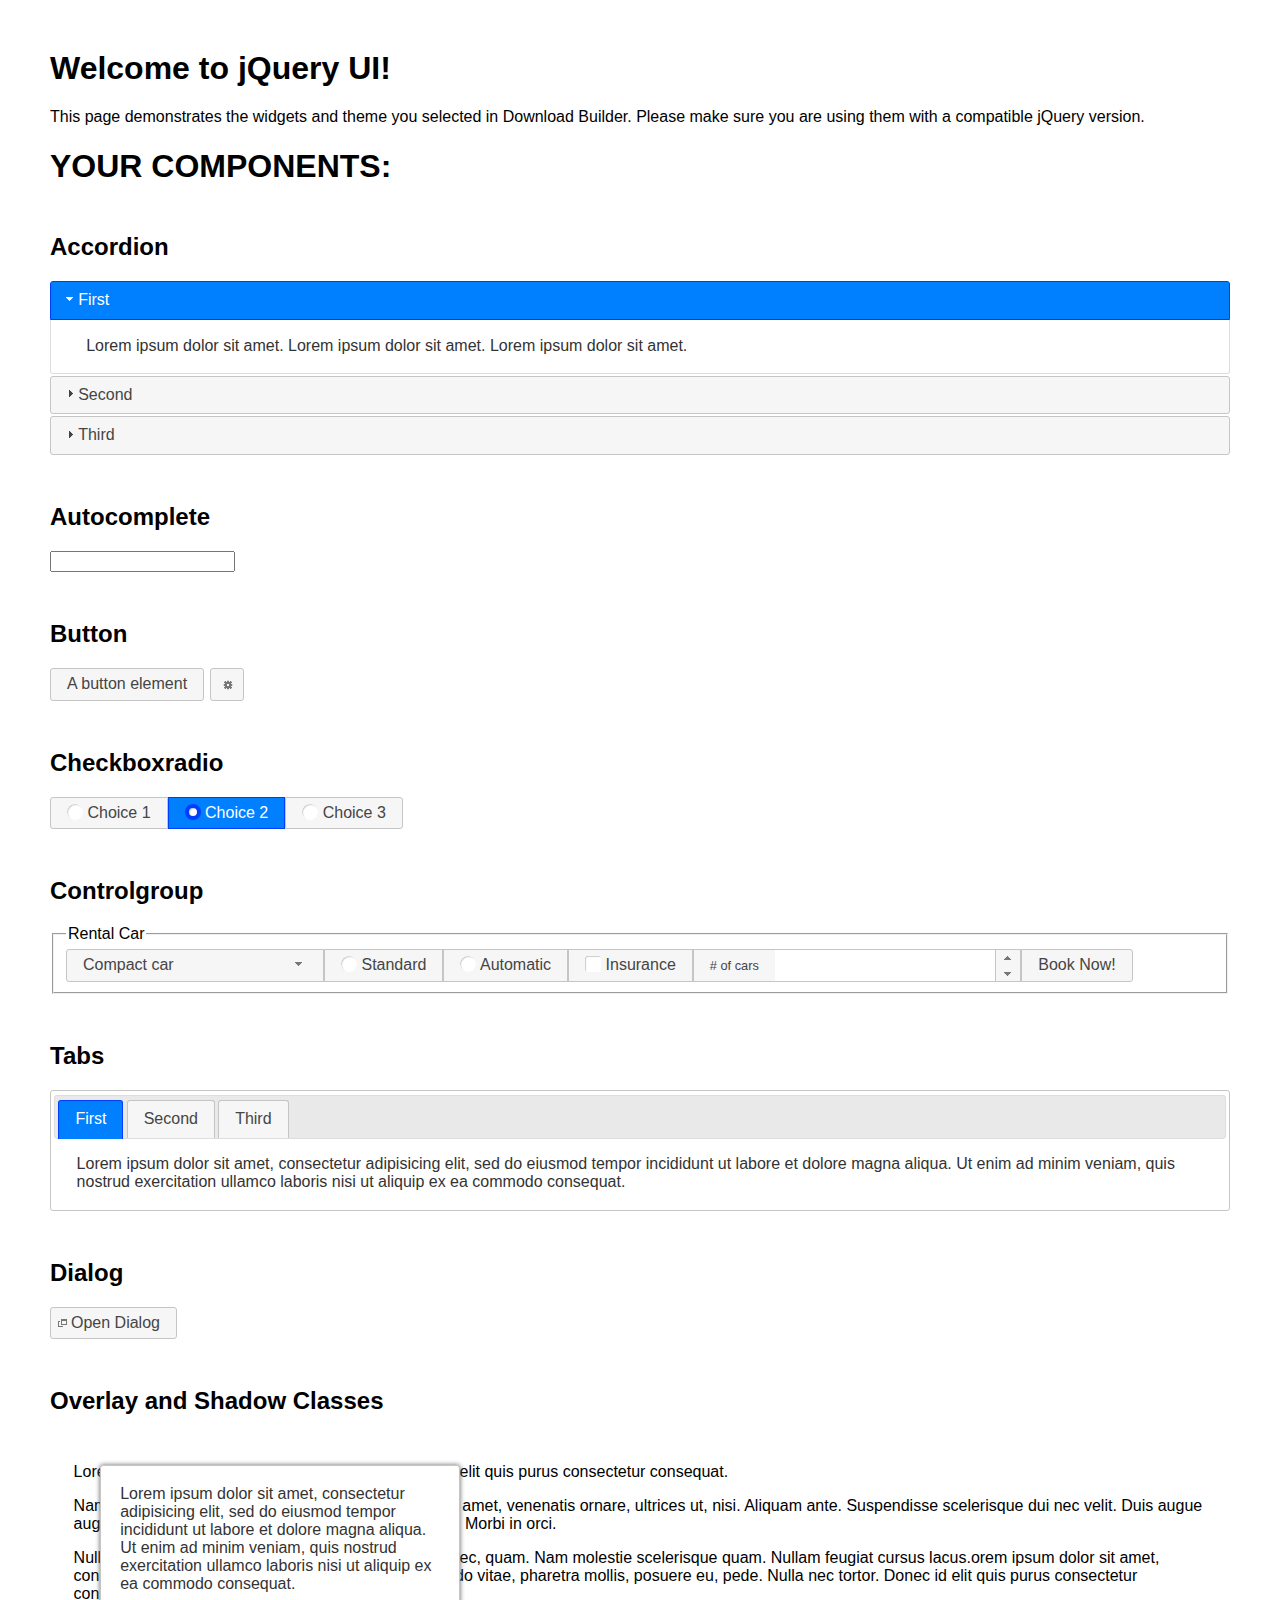
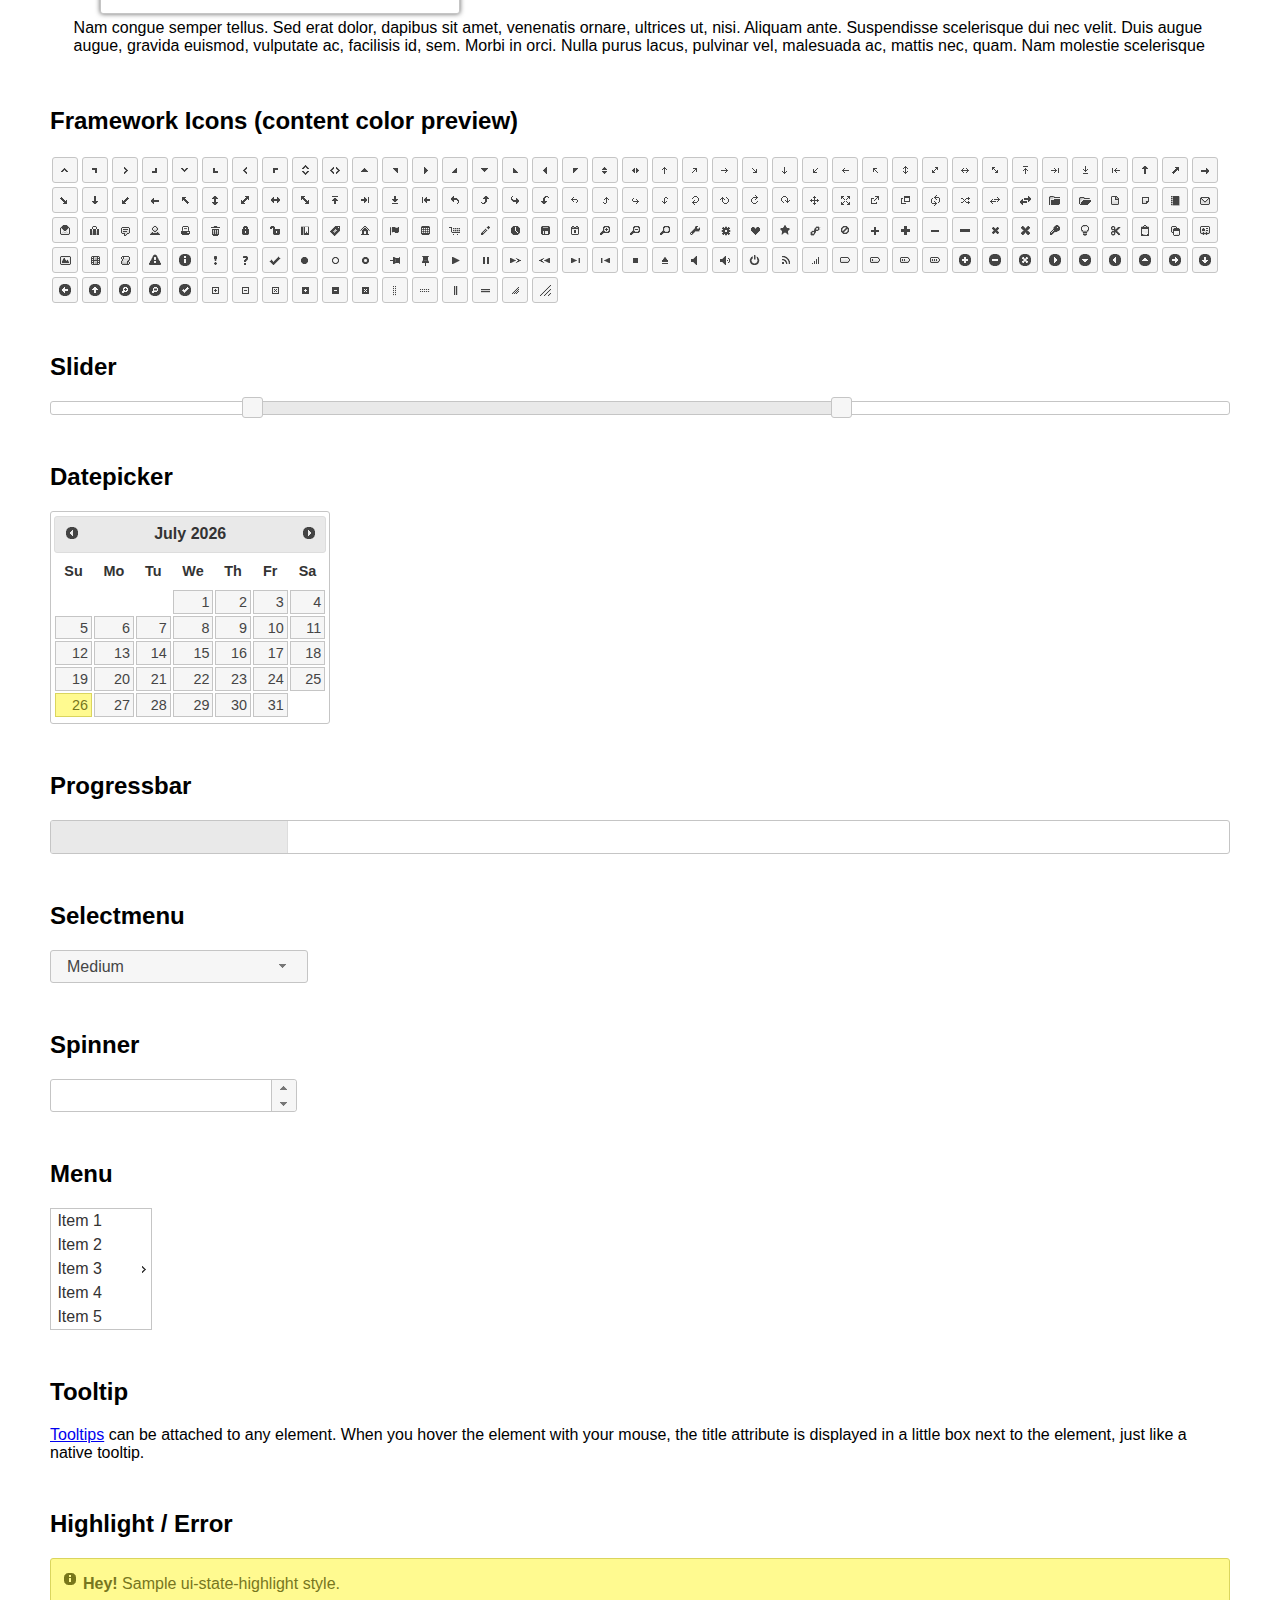
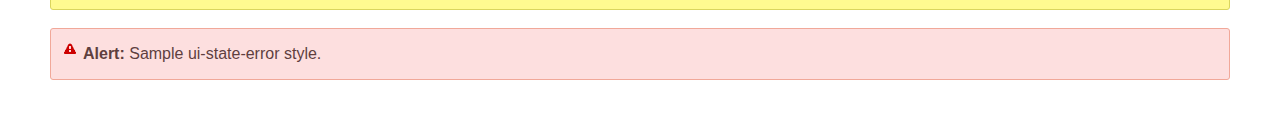
<file: js/jquery-ui/index.html>
<!doctype html>
<html lang="us">
<head>
	<meta charset="utf-8">
	<title>jQuery UI Example Page</title>
	<link href="jquery-ui.css" rel="stylesheet">
	<style>
	body{
		font-family: "Trebuchet MS", sans-serif;
		margin: 50px;
	}
	.demoHeaders {
		margin-top: 2em;
	}
	#dialog-link {
		padding: .4em 1em .4em 20px;
		text-decoration: none;
		position: relative;
	}
	#dialog-link span.ui-icon {
		margin: 0 5px 0 0;
		position: absolute;
		left: .2em;
		top: 50%;
		margin-top: -8px;
	}
	#icons {
		margin: 0;
		padding: 0;
	}
	#icons li {
		margin: 2px;
		position: relative;
		padding: 4px 0;
		cursor: pointer;
		float: left;
		list-style: none;
	}
	#icons span.ui-icon {
		float: left;
		margin: 0 4px;
	}
	.fakewindowcontain .ui-widget-overlay {
		position: absolute;
	}
	select {
		width: 200px;
	}
	</style>
</head>
<body>

<h1>Welcome to jQuery UI!</h1>

<div class="ui-widget">
	<p>This page demonstrates the widgets and theme you selected in Download Builder. Please make sure you are using them with a compatible jQuery version.</p>
</div>

<h1>YOUR COMPONENTS:</h1>


<!-- Accordion -->
<h2 class="demoHeaders">Accordion</h2>
<div id="accordion">
	<h3>First</h3>
	<div>Lorem ipsum dolor sit amet. Lorem ipsum dolor sit amet. Lorem ipsum dolor sit amet.</div>
	<h3>Second</h3>
	<div>Phasellus mattis tincidunt nibh.</div>
	<h3>Third</h3>
	<div>Nam dui erat, auctor a, dignissim quis.</div>
</div>



<!-- Autocomplete -->
<h2 class="demoHeaders">Autocomplete</h2>
<div>
	<input id="autocomplete" title="type &quot;a&quot;">
</div>



<!-- Button -->
<h2 class="demoHeaders">Button</h2>
<button id="button">A button element</button>
<button id="button-icon">An icon-only button</button>



<!-- Checkboxradio -->
<h2 class="demoHeaders">Checkboxradio</h2>
<form style="margin-top: 1em;">
	<div id="radioset">
		<input type="radio" id="radio1" name="radio"><label for="radio1">Choice 1</label>
		<input type="radio" id="radio2" name="radio" checked="checked"><label for="radio2">Choice 2</label>
		<input type="radio" id="radio3" name="radio"><label for="radio3">Choice 3</label>
	</div>
</form>



<!-- Controlgroup -->
<h2 class="demoHeaders">Controlgroup</h2>
<fieldset>
	<legend>Rental Car</legend>
	<div id="controlgroup">
		<select id="car-type">
			<option>Compact car</option>
			<option>Midsize car</option>
			<option>Full size car</option>
			<option>SUV</option>
			<option>Luxury</option>
			<option>Truck</option>
			<option>Van</option>
		</select>
		<label for="transmission-standard">Standard</label>
		<input type="radio" name="transmission" id="transmission-standard">
		<label for="transmission-automatic">Automatic</label>
		<input type="radio" name="transmission" id="transmission-automatic">
		<label for="insurance">Insurance</label>
		<input type="checkbox" name="insurance" id="insurance">
		<label for="horizontal-spinner" class="ui-controlgroup-label"># of cars</label>
		<input id="horizontal-spinner" class="ui-spinner-input">
		<button>Book Now!</button>
	</div>
</fieldset>



<!-- Tabs -->
<h2 class="demoHeaders">Tabs</h2>
<div id="tabs">
	<ul>
		<li><a href="#tabs-1">First</a></li>
		<li><a href="#tabs-2">Second</a></li>
		<li><a href="#tabs-3">Third</a></li>
	</ul>
	<div id="tabs-1">Lorem ipsum dolor sit amet, consectetur adipisicing elit, sed do eiusmod tempor incididunt ut labore et dolore magna aliqua. Ut enim ad minim veniam, quis nostrud exercitation ullamco laboris nisi ut aliquip ex ea commodo consequat.</div>
	<div id="tabs-2">Phasellus mattis tincidunt nibh. Cras orci urna, blandit id, pretium vel, aliquet ornare, felis. Maecenas scelerisque sem non nisl. Fusce sed lorem in enim dictum bibendum.</div>
	<div id="tabs-3">Nam dui erat, auctor a, dignissim quis, sollicitudin eu, felis. Pellentesque nisi urna, interdum eget, sagittis et, consequat vestibulum, lacus. Mauris porttitor ullamcorper augue.</div>
</div>



<h2 class="demoHeaders">Dialog</h2>
<p>
	<button id="dialog-link" class="ui-button ui-corner-all ui-widget">
		<span class="ui-icon ui-icon-newwin"></span>Open Dialog
	</button>
</p>

<h2 class="demoHeaders">Overlay and Shadow Classes</h2>
<div style="position: relative; width: 96%; height: 200px; padding:1% 2%; overflow:hidden;" class="fakewindowcontain">
	<p>Lorem ipsum dolor sit amet,  Nulla nec tortor. Donec id elit quis purus consectetur consequat. </p><p>Nam congue semper tellus. Sed erat dolor, dapibus sit amet, venenatis ornare, ultrices ut, nisi. Aliquam ante. Suspendisse scelerisque dui nec velit. Duis augue augue, gravida euismod, vulputate ac, facilisis id, sem. Morbi in orci. </p><p>Nulla purus lacus, pulvinar vel, malesuada ac, mattis nec, quam. Nam molestie scelerisque quam. Nullam feugiat cursus lacus.orem ipsum dolor sit amet, consectetur adipiscing elit. Donec libero risus, commodo vitae, pharetra mollis, posuere eu, pede. Nulla nec tortor. Donec id elit quis purus consectetur consequat. </p><p>Nam congue semper tellus. Sed erat dolor, dapibus sit amet, venenatis ornare, ultrices ut, nisi. Aliquam ante. Suspendisse scelerisque dui nec velit. Duis augue augue, gravida euismod, vulputate ac, facilisis id, sem. Morbi in orci. Nulla purus lacus, pulvinar vel, malesuada ac, mattis nec, quam. Nam molestie scelerisque quam. </p><p>Nullam feugiat cursus lacus.orem ipsum dolor sit amet, consectetur adipiscing elit. Donec libero risus, commodo vitae, pharetra mollis, posuere eu, pede. Nulla nec tortor. Donec id elit quis purus consectetur consequat. Nam congue semper tellus. Sed erat dolor, dapibus sit amet, venenatis ornare, ultrices ut, nisi. Aliquam ante. </p><p>Suspendisse scelerisque dui nec velit. Duis augue augue, gravida euismod, vulputate ac, facilisis id, sem. Morbi in orci. Nulla purus lacus, pulvinar vel, malesuada ac, mattis nec, quam. Nam molestie scelerisque quam. Nullam feugiat cursus lacus.orem ipsum dolor sit amet, consectetur adipiscing elit. Donec libero risus, commodo vitae, pharetra mollis, posuere eu, pede. Nulla nec tortor. Donec id elit quis purus consectetur consequat. Nam congue semper tellus. Sed erat dolor, dapibus sit amet, venenatis ornare, ultrices ut, nisi. </p>

	<!-- ui-dialog -->
	<div class="ui-widget-overlay ui-front"></div>
	<div style="position: absolute; width: 320px; left: 50px; top: 30px; padding: 1.2em" class="ui-widget ui-front ui-widget-content ui-corner-all ui-widget-shadow">
		Lorem ipsum dolor sit amet, consectetur adipisicing elit, sed do eiusmod tempor incididunt ut labore et dolore magna aliqua. Ut enim ad minim veniam, quis nostrud exercitation ullamco laboris nisi ut aliquip ex ea commodo consequat.
	</div>

</div>

<!-- ui-dialog -->
<div id="dialog" title="Dialog Title">
	<p>Lorem ipsum dolor sit amet, consectetur adipisicing elit, sed do eiusmod tempor incididunt ut labore et dolore magna aliqua. Ut enim ad minim veniam, quis nostrud exercitation ullamco laboris nisi ut aliquip ex ea commodo consequat.</p>
</div>



<h2 class="demoHeaders">Framework Icons (content color preview)</h2>
<ul id="icons" class="ui-widget ui-helper-clearfix">
	<li class="ui-state-default ui-corner-all" title=".ui-icon-caret-1-n"><span class="ui-icon ui-icon-caret-1-n"></span></li>
	<li class="ui-state-default ui-corner-all" title=".ui-icon-caret-1-ne"><span class="ui-icon ui-icon-caret-1-ne"></span></li>
	<li class="ui-state-default ui-corner-all" title=".ui-icon-caret-1-e"><span class="ui-icon ui-icon-caret-1-e"></span></li>
	<li class="ui-state-default ui-corner-all" title=".ui-icon-caret-1-se"><span class="ui-icon ui-icon-caret-1-se"></span></li>
	<li class="ui-state-default ui-corner-all" title=".ui-icon-caret-1-s"><span class="ui-icon ui-icon-caret-1-s"></span></li>
	<li class="ui-state-default ui-corner-all" title=".ui-icon-caret-1-sw"><span class="ui-icon ui-icon-caret-1-sw"></span></li>
	<li class="ui-state-default ui-corner-all" title=".ui-icon-caret-1-w"><span class="ui-icon ui-icon-caret-1-w"></span></li>
	<li class="ui-state-default ui-corner-all" title=".ui-icon-caret-1-nw"><span class="ui-icon ui-icon-caret-1-nw"></span></li>
	<li class="ui-state-default ui-corner-all" title=".ui-icon-caret-2-n-s"><span class="ui-icon ui-icon-caret-2-n-s"></span></li>
	<li class="ui-state-default ui-corner-all" title=".ui-icon-caret-2-e-w"><span class="ui-icon ui-icon-caret-2-e-w"></span></li>
	<li class="ui-state-default ui-corner-all" title=".ui-icon-triangle-1-n"><span class="ui-icon ui-icon-triangle-1-n"></span></li>
	<li class="ui-state-default ui-corner-all" title=".ui-icon-triangle-1-ne"><span class="ui-icon ui-icon-triangle-1-ne"></span></li>
	<li class="ui-state-default ui-corner-all" title=".ui-icon-triangle-1-e"><span class="ui-icon ui-icon-triangle-1-e"></span></li>
	<li class="ui-state-default ui-corner-all" title=".ui-icon-triangle-1-se"><span class="ui-icon ui-icon-triangle-1-se"></span></li>
	<li class="ui-state-default ui-corner-all" title=".ui-icon-triangle-1-s"><span class="ui-icon ui-icon-triangle-1-s"></span></li>
	<li class="ui-state-default ui-corner-all" title=".ui-icon-triangle-1-sw"><span class="ui-icon ui-icon-triangle-1-sw"></span></li>
	<li class="ui-state-default ui-corner-all" title=".ui-icon-triangle-1-w"><span class="ui-icon ui-icon-triangle-1-w"></span></li>
	<li class="ui-state-default ui-corner-all" title=".ui-icon-triangle-1-nw"><span class="ui-icon ui-icon-triangle-1-nw"></span></li>
	<li class="ui-state-default ui-corner-all" title=".ui-icon-triangle-2-n-s"><span class="ui-icon ui-icon-triangle-2-n-s"></span></li>
	<li class="ui-state-default ui-corner-all" title=".ui-icon-triangle-2-e-w"><span class="ui-icon ui-icon-triangle-2-e-w"></span></li>
	<li class="ui-state-default ui-corner-all" title=".ui-icon-arrow-1-n"><span class="ui-icon ui-icon-arrow-1-n"></span></li>
	<li class="ui-state-default ui-corner-all" title=".ui-icon-arrow-1-ne"><span class="ui-icon ui-icon-arrow-1-ne"></span></li>
	<li class="ui-state-default ui-corner-all" title=".ui-icon-arrow-1-e"><span class="ui-icon ui-icon-arrow-1-e"></span></li>
	<li class="ui-state-default ui-corner-all" title=".ui-icon-arrow-1-se"><span class="ui-icon ui-icon-arrow-1-se"></span></li>
	<li class="ui-state-default ui-corner-all" title=".ui-icon-arrow-1-s"><span class="ui-icon ui-icon-arrow-1-s"></span></li>
	<li class="ui-state-default ui-corner-all" title=".ui-icon-arrow-1-sw"><span class="ui-icon ui-icon-arrow-1-sw"></span></li>
	<li class="ui-state-default ui-corner-all" title=".ui-icon-arrow-1-w"><span class="ui-icon ui-icon-arrow-1-w"></span></li>
	<li class="ui-state-default ui-corner-all" title=".ui-icon-arrow-1-nw"><span class="ui-icon ui-icon-arrow-1-nw"></span></li>
	<li class="ui-state-default ui-corner-all" title=".ui-icon-arrow-2-n-s"><span class="ui-icon ui-icon-arrow-2-n-s"></span></li>
	<li class="ui-state-default ui-corner-all" title=".ui-icon-arrow-2-ne-sw"><span class="ui-icon ui-icon-arrow-2-ne-sw"></span></li>
	<li class="ui-state-default ui-corner-all" title=".ui-icon-arrow-2-e-w"><span class="ui-icon ui-icon-arrow-2-e-w"></span></li>
	<li class="ui-state-default ui-corner-all" title=".ui-icon-arrow-2-se-nw"><span class="ui-icon ui-icon-arrow-2-se-nw"></span></li>
	<li class="ui-state-default ui-corner-all" title=".ui-icon-arrowstop-1-n"><span class="ui-icon ui-icon-arrowstop-1-n"></span></li>
	<li class="ui-state-default ui-corner-all" title=".ui-icon-arrowstop-1-e"><span class="ui-icon ui-icon-arrowstop-1-e"></span></li>
	<li class="ui-state-default ui-corner-all" title=".ui-icon-arrowstop-1-s"><span class="ui-icon ui-icon-arrowstop-1-s"></span></li>
	<li class="ui-state-default ui-corner-all" title=".ui-icon-arrowstop-1-w"><span class="ui-icon ui-icon-arrowstop-1-w"></span></li>
	<li class="ui-state-default ui-corner-all" title=".ui-icon-arrowthick-1-n"><span class="ui-icon ui-icon-arrowthick-1-n"></span></li>
	<li class="ui-state-default ui-corner-all" title=".ui-icon-arrowthick-1-ne"><span class="ui-icon ui-icon-arrowthick-1-ne"></span></li>
	<li class="ui-state-default ui-corner-all" title=".ui-icon-arrowthick-1-e"><span class="ui-icon ui-icon-arrowthick-1-e"></span></li>
	<li class="ui-state-default ui-corner-all" title=".ui-icon-arrowthick-1-se"><span class="ui-icon ui-icon-arrowthick-1-se"></span></li>
	<li class="ui-state-default ui-corner-all" title=".ui-icon-arrowthick-1-s"><span class="ui-icon ui-icon-arrowthick-1-s"></span></li>
	<li class="ui-state-default ui-corner-all" title=".ui-icon-arrowthick-1-sw"><span class="ui-icon ui-icon-arrowthick-1-sw"></span></li>
	<li class="ui-state-default ui-corner-all" title=".ui-icon-arrowthick-1-w"><span class="ui-icon ui-icon-arrowthick-1-w"></span></li>
	<li class="ui-state-default ui-corner-all" title=".ui-icon-arrowthick-1-nw"><span class="ui-icon ui-icon-arrowthick-1-nw"></span></li>
	<li class="ui-state-default ui-corner-all" title=".ui-icon-arrowthick-2-n-s"><span class="ui-icon ui-icon-arrowthick-2-n-s"></span></li>
	<li class="ui-state-default ui-corner-all" title=".ui-icon-arrowthick-2-ne-sw"><span class="ui-icon ui-icon-arrowthick-2-ne-sw"></span></li>
	<li class="ui-state-default ui-corner-all" title=".ui-icon-arrowthick-2-e-w"><span class="ui-icon ui-icon-arrowthick-2-e-w"></span></li>
	<li class="ui-state-default ui-corner-all" title=".ui-icon-arrowthick-2-se-nw"><span class="ui-icon ui-icon-arrowthick-2-se-nw"></span></li>
	<li class="ui-state-default ui-corner-all" title=".ui-icon-arrowthickstop-1-n"><span class="ui-icon ui-icon-arrowthickstop-1-n"></span></li>
	<li class="ui-state-default ui-corner-all" title=".ui-icon-arrowthickstop-1-e"><span class="ui-icon ui-icon-arrowthickstop-1-e"></span></li>
	<li class="ui-state-default ui-corner-all" title=".ui-icon-arrowthickstop-1-s"><span class="ui-icon ui-icon-arrowthickstop-1-s"></span></li>
	<li class="ui-state-default ui-corner-all" title=".ui-icon-arrowthickstop-1-w"><span class="ui-icon ui-icon-arrowthickstop-1-w"></span></li>
	<li class="ui-state-default ui-corner-all" title=".ui-icon-arrowreturnthick-1-w"><span class="ui-icon ui-icon-arrowreturnthick-1-w"></span></li>
	<li class="ui-state-default ui-corner-all" title=".ui-icon-arrowreturnthick-1-n"><span class="ui-icon ui-icon-arrowreturnthick-1-n"></span></li>
	<li class="ui-state-default ui-corner-all" title=".ui-icon-arrowreturnthick-1-e"><span class="ui-icon ui-icon-arrowreturnthick-1-e"></span></li>
	<li class="ui-state-default ui-corner-all" title=".ui-icon-arrowreturnthick-1-s"><span class="ui-icon ui-icon-arrowreturnthick-1-s"></span></li>
	<li class="ui-state-default ui-corner-all" title=".ui-icon-arrowreturn-1-w"><span class="ui-icon ui-icon-arrowreturn-1-w"></span></li>
	<li class="ui-state-default ui-corner-all" title=".ui-icon-arrowreturn-1-n"><span class="ui-icon ui-icon-arrowreturn-1-n"></span></li>
	<li class="ui-state-default ui-corner-all" title=".ui-icon-arrowreturn-1-e"><span class="ui-icon ui-icon-arrowreturn-1-e"></span></li>
	<li class="ui-state-default ui-corner-all" title=".ui-icon-arrowreturn-1-s"><span class="ui-icon ui-icon-arrowreturn-1-s"></span></li>
	<li class="ui-state-default ui-corner-all" title=".ui-icon-arrowrefresh-1-w"><span class="ui-icon ui-icon-arrowrefresh-1-w"></span></li>
	<li class="ui-state-default ui-corner-all" title=".ui-icon-arrowrefresh-1-n"><span class="ui-icon ui-icon-arrowrefresh-1-n"></span></li>
	<li class="ui-state-default ui-corner-all" title=".ui-icon-arrowrefresh-1-e"><span class="ui-icon ui-icon-arrowrefresh-1-e"></span></li>
	<li class="ui-state-default ui-corner-all" title=".ui-icon-arrowrefresh-1-s"><span class="ui-icon ui-icon-arrowrefresh-1-s"></span></li>
	<li class="ui-state-default ui-corner-all" title=".ui-icon-arrow-4"><span class="ui-icon ui-icon-arrow-4"></span></li>
	<li class="ui-state-default ui-corner-all" title=".ui-icon-arrow-4-diag"><span class="ui-icon ui-icon-arrow-4-diag"></span></li>
	<li class="ui-state-default ui-corner-all" title=".ui-icon-extlink"><span class="ui-icon ui-icon-extlink"></span></li>
	<li class="ui-state-default ui-corner-all" title=".ui-icon-newwin"><span class="ui-icon ui-icon-newwin"></span></li>
	<li class="ui-state-default ui-corner-all" title=".ui-icon-refresh"><span class="ui-icon ui-icon-refresh"></span></li>
	<li class="ui-state-default ui-corner-all" title=".ui-icon-shuffle"><span class="ui-icon ui-icon-shuffle"></span></li>
	<li class="ui-state-default ui-corner-all" title=".ui-icon-transfer-e-w"><span class="ui-icon ui-icon-transfer-e-w"></span></li>
	<li class="ui-state-default ui-corner-all" title=".ui-icon-transferthick-e-w"><span class="ui-icon ui-icon-transferthick-e-w"></span></li>
	<li class="ui-state-default ui-corner-all" title=".ui-icon-folder-collapsed"><span class="ui-icon ui-icon-folder-collapsed"></span></li>
	<li class="ui-state-default ui-corner-all" title=".ui-icon-folder-open"><span class="ui-icon ui-icon-folder-open"></span></li>
	<li class="ui-state-default ui-corner-all" title=".ui-icon-document"><span class="ui-icon ui-icon-document"></span></li>
	<li class="ui-state-default ui-corner-all" title=".ui-icon-document-b"><span class="ui-icon ui-icon-document-b"></span></li>
	<li class="ui-state-default ui-corner-all" title=".ui-icon-note"><span class="ui-icon ui-icon-note"></span></li>
	<li class="ui-state-default ui-corner-all" title=".ui-icon-mail-closed"><span class="ui-icon ui-icon-mail-closed"></span></li>
	<li class="ui-state-default ui-corner-all" title=".ui-icon-mail-open"><span class="ui-icon ui-icon-mail-open"></span></li>
	<li class="ui-state-default ui-corner-all" title=".ui-icon-suitcase"><span class="ui-icon ui-icon-suitcase"></span></li>
	<li class="ui-state-default ui-corner-all" title=".ui-icon-comment"><span class="ui-icon ui-icon-comment"></span></li>
	<li class="ui-state-default ui-corner-all" title=".ui-icon-person"><span class="ui-icon ui-icon-person"></span></li>
	<li class="ui-state-default ui-corner-all" title=".ui-icon-print"><span class="ui-icon ui-icon-print"></span></li>
	<li class="ui-state-default ui-corner-all" title=".ui-icon-trash"><span class="ui-icon ui-icon-trash"></span></li>
	<li class="ui-state-default ui-corner-all" title=".ui-icon-locked"><span class="ui-icon ui-icon-locked"></span></li>
	<li class="ui-state-default ui-corner-all" title=".ui-icon-unlocked"><span class="ui-icon ui-icon-unlocked"></span></li>
	<li class="ui-state-default ui-corner-all" title=".ui-icon-bookmark"><span class="ui-icon ui-icon-bookmark"></span></li>
	<li class="ui-state-default ui-corner-all" title=".ui-icon-tag"><span class="ui-icon ui-icon-tag"></span></li>
	<li class="ui-state-default ui-corner-all" title=".ui-icon-home"><span class="ui-icon ui-icon-home"></span></li>
	<li class="ui-state-default ui-corner-all" title=".ui-icon-flag"><span class="ui-icon ui-icon-flag"></span></li>
	<li class="ui-state-default ui-corner-all" title=".ui-icon-calculator"><span class="ui-icon ui-icon-calculator"></span></li>
	<li class="ui-state-default ui-corner-all" title=".ui-icon-cart"><span class="ui-icon ui-icon-cart"></span></li>
	<li class="ui-state-default ui-corner-all" title=".ui-icon-pencil"><span class="ui-icon ui-icon-pencil"></span></li>
	<li class="ui-state-default ui-corner-all" title=".ui-icon-clock"><span class="ui-icon ui-icon-clock"></span></li>
	<li class="ui-state-default ui-corner-all" title=".ui-icon-disk"><span class="ui-icon ui-icon-disk"></span></li>
	<li class="ui-state-default ui-corner-all" title=".ui-icon-calendar"><span class="ui-icon ui-icon-calendar"></span></li>
	<li class="ui-state-default ui-corner-all" title=".ui-icon-zoomin"><span class="ui-icon ui-icon-zoomin"></span></li>
	<li class="ui-state-default ui-corner-all" title=".ui-icon-zoomout"><span class="ui-icon ui-icon-zoomout"></span></li>
	<li class="ui-state-default ui-corner-all" title=".ui-icon-search"><span class="ui-icon ui-icon-search"></span></li>
	<li class="ui-state-default ui-corner-all" title=".ui-icon-wrench"><span class="ui-icon ui-icon-wrench"></span></li>
	<li class="ui-state-default ui-corner-all" title=".ui-icon-gear"><span class="ui-icon ui-icon-gear"></span></li>
	<li class="ui-state-default ui-corner-all" title=".ui-icon-heart"><span class="ui-icon ui-icon-heart"></span></li>
	<li class="ui-state-default ui-corner-all" title=".ui-icon-star"><span class="ui-icon ui-icon-star"></span></li>
	<li class="ui-state-default ui-corner-all" title=".ui-icon-link"><span class="ui-icon ui-icon-link"></span></li>
	<li class="ui-state-default ui-corner-all" title=".ui-icon-cancel"><span class="ui-icon ui-icon-cancel"></span></li>
	<li class="ui-state-default ui-corner-all" title=".ui-icon-plus"><span class="ui-icon ui-icon-plus"></span></li>
	<li class="ui-state-default ui-corner-all" title=".ui-icon-plusthick"><span class="ui-icon ui-icon-plusthick"></span></li>
	<li class="ui-state-default ui-corner-all" title=".ui-icon-minus"><span class="ui-icon ui-icon-minus"></span></li>
	<li class="ui-state-default ui-corner-all" title=".ui-icon-minusthick"><span class="ui-icon ui-icon-minusthick"></span></li>
	<li class="ui-state-default ui-corner-all" title=".ui-icon-close"><span class="ui-icon ui-icon-close"></span></li>
	<li class="ui-state-default ui-corner-all" title=".ui-icon-closethick"><span class="ui-icon ui-icon-closethick"></span></li>
	<li class="ui-state-default ui-corner-all" title=".ui-icon-key"><span class="ui-icon ui-icon-key"></span></li>
	<li class="ui-state-default ui-corner-all" title=".ui-icon-lightbulb"><span class="ui-icon ui-icon-lightbulb"></span></li>
	<li class="ui-state-default ui-corner-all" title=".ui-icon-scissors"><span class="ui-icon ui-icon-scissors"></span></li>
	<li class="ui-state-default ui-corner-all" title=".ui-icon-clipboard"><span class="ui-icon ui-icon-clipboard"></span></li>
	<li class="ui-state-default ui-corner-all" title=".ui-icon-copy"><span class="ui-icon ui-icon-copy"></span></li>
	<li class="ui-state-default ui-corner-all" title=".ui-icon-contact"><span class="ui-icon ui-icon-contact"></span></li>
	<li class="ui-state-default ui-corner-all" title=".ui-icon-image"><span class="ui-icon ui-icon-image"></span></li>
	<li class="ui-state-default ui-corner-all" title=".ui-icon-video"><span class="ui-icon ui-icon-video"></span></li>
	<li class="ui-state-default ui-corner-all" title=".ui-icon-script"><span class="ui-icon ui-icon-script"></span></li>
	<li class="ui-state-default ui-corner-all" title=".ui-icon-alert"><span class="ui-icon ui-icon-alert"></span></li>
	<li class="ui-state-default ui-corner-all" title=".ui-icon-info"><span class="ui-icon ui-icon-info"></span></li>
	<li class="ui-state-default ui-corner-all" title=".ui-icon-notice"><span class="ui-icon ui-icon-notice"></span></li>
	<li class="ui-state-default ui-corner-all" title=".ui-icon-help"><span class="ui-icon ui-icon-help"></span></li>
	<li class="ui-state-default ui-corner-all" title=".ui-icon-check"><span class="ui-icon ui-icon-check"></span></li>
	<li class="ui-state-default ui-corner-all" title=".ui-icon-bullet"><span class="ui-icon ui-icon-bullet"></span></li>
	<li class="ui-state-default ui-corner-all" title=".ui-icon-radio-off"><span class="ui-icon ui-icon-radio-off"></span></li>
	<li class="ui-state-default ui-corner-all" title=".ui-icon-radio-on"><span class="ui-icon ui-icon-radio-on"></span></li>
	<li class="ui-state-default ui-corner-all" title=".ui-icon-pin-w"><span class="ui-icon ui-icon-pin-w"></span></li>
	<li class="ui-state-default ui-corner-all" title=".ui-icon-pin-s"><span class="ui-icon ui-icon-pin-s"></span></li>
	<li class="ui-state-default ui-corner-all" title=".ui-icon-play"><span class="ui-icon ui-icon-play"></span></li>
	<li class="ui-state-default ui-corner-all" title=".ui-icon-pause"><span class="ui-icon ui-icon-pause"></span></li>
	<li class="ui-state-default ui-corner-all" title=".ui-icon-seek-next"><span class="ui-icon ui-icon-seek-next"></span></li>
	<li class="ui-state-default ui-corner-all" title=".ui-icon-seek-prev"><span class="ui-icon ui-icon-seek-prev"></span></li>
	<li class="ui-state-default ui-corner-all" title=".ui-icon-seek-end"><span class="ui-icon ui-icon-seek-end"></span></li>
	<li class="ui-state-default ui-corner-all" title=".ui-icon-seek-first"><span class="ui-icon ui-icon-seek-first"></span></li>
	<li class="ui-state-default ui-corner-all" title=".ui-icon-stop"><span class="ui-icon ui-icon-stop"></span></li>
	<li class="ui-state-default ui-corner-all" title=".ui-icon-eject"><span class="ui-icon ui-icon-eject"></span></li>
	<li class="ui-state-default ui-corner-all" title=".ui-icon-volume-off"><span class="ui-icon ui-icon-volume-off"></span></li>
	<li class="ui-state-default ui-corner-all" title=".ui-icon-volume-on"><span class="ui-icon ui-icon-volume-on"></span></li>
	<li class="ui-state-default ui-corner-all" title=".ui-icon-power"><span class="ui-icon ui-icon-power"></span></li>
	<li class="ui-state-default ui-corner-all" title=".ui-icon-signal-diag"><span class="ui-icon ui-icon-signal-diag"></span></li>
	<li class="ui-state-default ui-corner-all" title=".ui-icon-signal"><span class="ui-icon ui-icon-signal"></span></li>
	<li class="ui-state-default ui-corner-all" title=".ui-icon-battery-0"><span class="ui-icon ui-icon-battery-0"></span></li>
	<li class="ui-state-default ui-corner-all" title=".ui-icon-battery-1"><span class="ui-icon ui-icon-battery-1"></span></li>
	<li class="ui-state-default ui-corner-all" title=".ui-icon-battery-2"><span class="ui-icon ui-icon-battery-2"></span></li>
	<li class="ui-state-default ui-corner-all" title=".ui-icon-battery-3"><span class="ui-icon ui-icon-battery-3"></span></li>
	<li class="ui-state-default ui-corner-all" title=".ui-icon-circle-plus"><span class="ui-icon ui-icon-circle-plus"></span></li>
	<li class="ui-state-default ui-corner-all" title=".ui-icon-circle-minus"><span class="ui-icon ui-icon-circle-minus"></span></li>
	<li class="ui-state-default ui-corner-all" title=".ui-icon-circle-close"><span class="ui-icon ui-icon-circle-close"></span></li>
	<li class="ui-state-default ui-corner-all" title=".ui-icon-circle-triangle-e"><span class="ui-icon ui-icon-circle-triangle-e"></span></li>
	<li class="ui-state-default ui-corner-all" title=".ui-icon-circle-triangle-s"><span class="ui-icon ui-icon-circle-triangle-s"></span></li>
	<li class="ui-state-default ui-corner-all" title=".ui-icon-circle-triangle-w"><span class="ui-icon ui-icon-circle-triangle-w"></span></li>
	<li class="ui-state-default ui-corner-all" title=".ui-icon-circle-triangle-n"><span class="ui-icon ui-icon-circle-triangle-n"></span></li>
	<li class="ui-state-default ui-corner-all" title=".ui-icon-circle-arrow-e"><span class="ui-icon ui-icon-circle-arrow-e"></span></li>
	<li class="ui-state-default ui-corner-all" title=".ui-icon-circle-arrow-s"><span class="ui-icon ui-icon-circle-arrow-s"></span></li>
	<li class="ui-state-default ui-corner-all" title=".ui-icon-circle-arrow-w"><span class="ui-icon ui-icon-circle-arrow-w"></span></li>
	<li class="ui-state-default ui-corner-all" title=".ui-icon-circle-arrow-n"><span class="ui-icon ui-icon-circle-arrow-n"></span></li>
	<li class="ui-state-default ui-corner-all" title=".ui-icon-circle-zoomin"><span class="ui-icon ui-icon-circle-zoomin"></span></li>
	<li class="ui-state-default ui-corner-all" title=".ui-icon-circle-zoomout"><span class="ui-icon ui-icon-circle-zoomout"></span></li>
	<li class="ui-state-default ui-corner-all" title=".ui-icon-circle-check"><span class="ui-icon ui-icon-circle-check"></span></li>
	<li class="ui-state-default ui-corner-all" title=".ui-icon-circlesmall-plus"><span class="ui-icon ui-icon-circlesmall-plus"></span></li>
	<li class="ui-state-default ui-corner-all" title=".ui-icon-circlesmall-minus"><span class="ui-icon ui-icon-circlesmall-minus"></span></li>
	<li class="ui-state-default ui-corner-all" title=".ui-icon-circlesmall-close"><span class="ui-icon ui-icon-circlesmall-close"></span></li>
	<li class="ui-state-default ui-corner-all" title=".ui-icon-squaresmall-plus"><span class="ui-icon ui-icon-squaresmall-plus"></span></li>
	<li class="ui-state-default ui-corner-all" title=".ui-icon-squaresmall-minus"><span class="ui-icon ui-icon-squaresmall-minus"></span></li>
	<li class="ui-state-default ui-corner-all" title=".ui-icon-squaresmall-close"><span class="ui-icon ui-icon-squaresmall-close"></span></li>
	<li class="ui-state-default ui-corner-all" title=".ui-icon-grip-dotted-vertical"><span class="ui-icon ui-icon-grip-dotted-vertical"></span></li>
	<li class="ui-state-default ui-corner-all" title=".ui-icon-grip-dotted-horizontal"><span class="ui-icon ui-icon-grip-dotted-horizontal"></span></li>
	<li class="ui-state-default ui-corner-all" title=".ui-icon-grip-solid-vertical"><span class="ui-icon ui-icon-grip-solid-vertical"></span></li>
	<li class="ui-state-default ui-corner-all" title=".ui-icon-grip-solid-horizontal"><span class="ui-icon ui-icon-grip-solid-horizontal"></span></li>
	<li class="ui-state-default ui-corner-all" title=".ui-icon-gripsmall-diagonal-se"><span class="ui-icon ui-icon-gripsmall-diagonal-se"></span></li>
	<li class="ui-state-default ui-corner-all" title=".ui-icon-grip-diagonal-se"><span class="ui-icon ui-icon-grip-diagonal-se"></span></li>
</ul>


<!-- Slider -->
<h2 class="demoHeaders">Slider</h2>
<div id="slider"></div>



<!-- Datepicker -->
<h2 class="demoHeaders">Datepicker</h2>
<div id="datepicker"></div>



<!-- Progressbar -->
<h2 class="demoHeaders">Progressbar</h2>
<div id="progressbar"></div>



<!-- Progressbar -->
<h2 class="demoHeaders">Selectmenu</h2>
<select id="selectmenu">
	<option>Slower</option>
	<option>Slow</option>
	<option selected="selected">Medium</option>
	<option>Fast</option>
	<option>Faster</option>
</select>



<!-- Spinner -->
<h2 class="demoHeaders">Spinner</h2>
<input id="spinner">



<!-- Menu -->
<h2 class="demoHeaders">Menu</h2>
<ul style="width:100px;" id="menu">
	<li><div>Item 1</div></li>
	<li><div>Item 2</div></li>
	<li><div>Item 3</div>
		<ul>
			<li><div>Item 3-1</div></li>
			<li><div>Item 3-2</div></li>
			<li><div>Item 3-3</div></li>
			<li><div>Item 3-4</div></li>
			<li><div>Item 3-5</div></li>
		</ul>
	</li>
	<li><div>Item 4</div></li>
	<li><div>Item 5</div></li>
</ul>



<!-- Tooltip -->
<h2 class="demoHeaders">Tooltip</h2>
<p id="tooltip">
	<a href="#" title="That&apos;s what this widget is">Tooltips</a> can be attached to any element. When you hover
the element with your mouse, the title attribute is displayed in a little box next to the element, just like a native tooltip.
</p>


<!-- Highlight / Error -->
<h2 class="demoHeaders">Highlight / Error</h2>
<div class="ui-widget">
	<div class="ui-state-highlight ui-corner-all" style="margin-top: 20px; padding: 0 .7em;">
		<p><span class="ui-icon ui-icon-info" style="float: left; margin-right: .3em;"></span>
		<strong>Hey!</strong> Sample ui-state-highlight style.</p>
	</div>
</div>
<br>
<div class="ui-widget">
	<div class="ui-state-error ui-corner-all" style="padding: 0 .7em;">
		<p><span class="ui-icon ui-icon-alert" style="float: left; margin-right: .3em;"></span>
		<strong>Alert:</strong> Sample ui-state-error style.</p>
	</div>
</div>

<script src="external/jquery/jquery.js"></script>
<script src="jquery-ui.js"></script>
<script>

$( "#accordion" ).accordion();



var availableTags = [
	"ActionScript",
	"AppleScript",
	"Asp",
	"BASIC",
	"C",
	"C++",
	"Clojure",
	"COBOL",
	"ColdFusion",
	"Erlang",
	"Fortran",
	"Groovy",
	"Haskell",
	"Java",
	"JavaScript",
	"Lisp",
	"Perl",
	"PHP",
	"Python",
	"Ruby",
	"Scala",
	"Scheme"
];
$( "#autocomplete" ).autocomplete({
	source: availableTags
});



$( "#button" ).button();
$( "#button-icon" ).button({
	icon: "ui-icon-gear",
	showLabel: false
});



$( "#radioset" ).buttonset();



$( "#controlgroup" ).controlgroup();



$( "#tabs" ).tabs();



$( "#dialog" ).dialog({
	autoOpen: false,
	width: 400,
	buttons: [
		{
			text: "Ok",
			click: function() {
				$( this ).dialog( "close" );
			}
		},
		{
			text: "Cancel",
			click: function() {
				$( this ).dialog( "close" );
			}
		}
	]
});

// Link to open the dialog
$( "#dialog-link" ).click(function( event ) {
	$( "#dialog" ).dialog( "open" );
	event.preventDefault();
});



$( "#datepicker" ).datepicker({
	inline: true
});



$( "#slider" ).slider({
	range: true,
	values: [ 17, 67 ]
});



$( "#progressbar" ).progressbar({
	value: 20
});



$( "#spinner" ).spinner();



$( "#menu" ).menu();



$( "#tooltip" ).tooltip();



$( "#selectmenu" ).selectmenu();


// Hover states on the static widgets
$( "#dialog-link, #icons li" ).hover(
	function() {
		$( this ).addClass( "ui-state-hover" );
	},
	function() {
		$( this ).removeClass( "ui-state-hover" );
	}
);
</script>
</body>
</html>
</file>
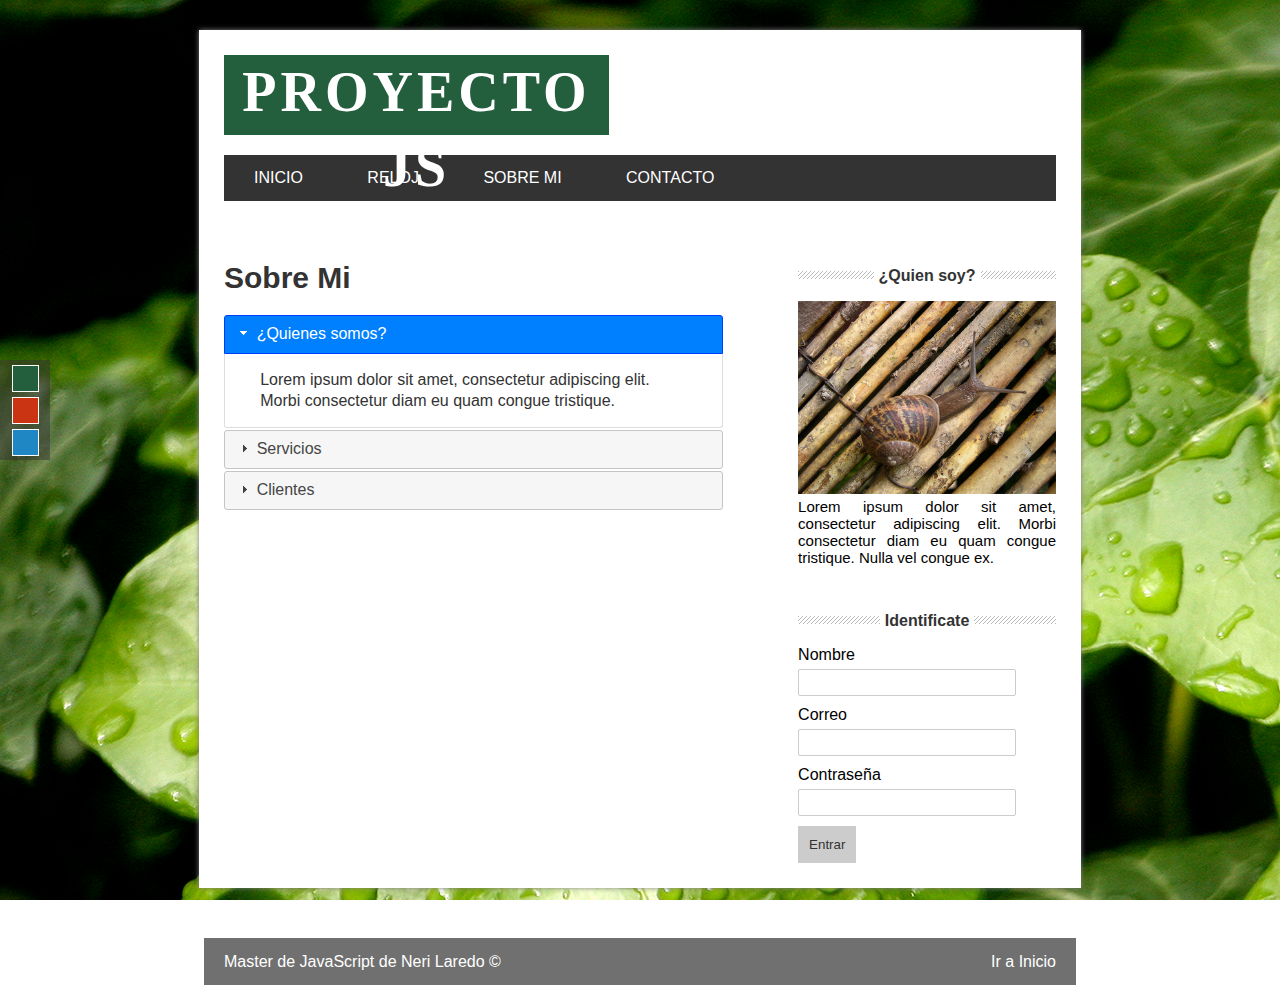
<file: about.html>
<!DOCTYPE html>
<html lang="es">
	<head>
		<meta charset="utf-8">
		<title> Projecto JS </title>

<!-- ################ Estilos CSS ################ -->

		<link rel="stylesheet" type="text/css" href="css/styles.css">
		<link id="theme" rel="stylesheet" type="text/css" href="css/green.css">

<!-- ################ jQuery ################ -->

		<script src="https://ajax.googleapis.com/ajax/libs/jquery/3.1.1/jquery.min.js"></script>
		<link rel="stylesheet" href="js/jquery-ui/jquery-ui.min.css">
		<link rel="stylesheet" href="js/jquery-ui/jquery-ui.structure.min.css">
		<link rel="stylesheet" href="js/jquery-ui/jquery-ui.theme.min.css">
		<script type="text/javascript" src="js/jquery-ui/jquery-ui.min.js"></script>
  	

<!-- ################ Scripts JS ################ -->

		<script type="text/javascript" src="js/main.js"></script>

	</head>
	<body>

		<div id="selector-theme">
			<div id="to-green"></div>
			<div id="to-red"></div>
			<div id="to-blue"></div>
		</div>
		
		<section id="global"> 

<!-- ################ Cabezera ################ -->

			<header>
				<div id="logo"> 
					<h1> Proyecto JS </h1>
				</div>

				<div class="clearfix"></div>

				<nav id="menu"> 
 					<ul>
 						<li> <a href="index.html"> Inicio </a> </li>
 						<li> <a href="reloj.html"> Reloj </a> </li>
 						<li> <a href="about.html"> Sobre mi </a> </li>
 						<li> <a href="contacto.html"> Contacto </a> </li>
 					</ul>
				</nav>
			</header>

		
<!-- ################ Contenido ################ -->

			<section id="content">

<!-- ################ Acordeon ################ -->

				<div id="box">
					<h2> Sobre Mi </h2>
					<div id="acordeon">


						<h3> ¿Quienes somos? </h3>
						<div>
							<p>Lorem ipsum dolor sit amet, consectetur adipiscing elit. Morbi consectetur diam eu quam congue tristique.</p>
						</div>

						<h3> Servicios </h3>
						<div>
							<p>Lorem ipsum dolor sit amet, consectetur adipiscing elit. Morbi consectetur diam eu quam congue tristique.</p>
						</div>

						<h3> Clientes </h3>
						<div>
							<p>Lorem ipsum dolor sit amet, consectetur adipiscing elit. Morbi consectetur diam eu quam congue tristique.</p>
						</div>



					</div>


				</div>
				
				<aside id="sidebar"> 

					<div id="about">
						<h4> <span> ¿Quien soy? </span> </h4>
						<img src="img/caracol.jpg">
						<p>
							Lorem ipsum dolor sit amet, consectetur adipiscing elit. Morbi consectetur diam eu quam congue tristique. Nulla vel congue ex.
						</p>
					</div>

					<div id="login">
						<h4> <span> Identificate </span> </h4>
						<form>
							<label for="name"> Nombre </label>
							<input type="text" name="name" id="form_name">

							<label for="correo"> Correo </label>
							<input type="text" name="correo">

							<label for="contra"> Contraseña </label>
							<input type="password" name="contra">

							<input type="submit" value="Entrar">
						</form>
					</div>

				</aside>

				<div class="clearfix"></div>

			</section>
		</section>

<!-- ################ Footer ################ -->

		<footer>
			Master de JavaScript de Neri Laredo &copy;
			<a href="#" class="subir"> Ir a Inicio </a>
		</footer>
	</body>
</html>

<!-- ################  ################ -->
</file>
<file: css/styles.css>
*{
	margin: 0px;
	padding: 0px;
	list-style: none;
}

.clearfix{
	float: none;
	clear: both;
}

#global{
	width: 65%;
	margin: 0px auto;
	margin-top: 30px;
	background: white;
	padding: 25px;
	box-shadow: 0px 0px 5px gray;
}

#logo{
	font-family: Verdana;
	font-size: 28px;
	letter-spacing: 4px;
	line-height: 75px;
	color: white;
	text-align: center;
	width: 385px;
	height: 80px;
	margin-bottom: 20px;
	float: left;
	text-transform: uppercase;
}

#menu{
	font-family: Helvetica, Arial;
	background: #333;
	width: 100%;
	text-transform: uppercase;
	margin-bottom: 20px;
}

#menu ul{
	line-height: 46px;
	list-style: none;
}

#menu ul li{
	height: 46px;
	display: inline-block;
	transition: all 300ms;
}

/*
#menu ul li:hover{
	background: #235E3D;
}
*/

#menu a{
	display: block;
	color: white;
	text-decoration: none;
	padding-left: 30px;
	padding-right: 30px;
}

#posts{
	width: 60%;
	float: left;
	font-family: Helvetica;
}

.posts{
	padding: 7px;
}

h2{
	font-size: 30px;
	color: #333;
	font-family: Helvetica;
}

.posts .date{
	display: block;
	color: gray;
	margin-top: 5px;
}

.posts p{
	margin-top: 10px;
	margin-bottom: 20px;
	line-height: 22px;
	text-align: justify;
}

.boton-mas{
	font-size: 14px;
	text-align: center;
	display: block;
	padding: 15px;
	color: white;
	text-decoration: none;
	margin-top: 10px;
	width: 75px;
	float: auto;
	margin-bottom: 20px;
}

#sidebar{
	font-family: Helvetica;
	width: 31%;
	float: right;
}

#sidebar h4{
	margin-top: 50px;
	margin-bottom: 20px;
	text-align: center;
	line-height: 10px;
	color: #333;
	background: url("../img/lines.png") repeat-x;
}

#sidebar h4 span{
	background: white;
	padding: 5px;
}

#sidebar img{
	width: 100%;
}

#sidebar p{
	font-size: 15px;
	text-align: justify;;
}

form input[type="text"],
form input[type="password"],
form input[type="number"],
select{
	padding: 5px;
	border-radius: 2px;
	border: 1px solid #CCC;
	width: 80%;
	margin-bottom: 10px;
	margin-top: 5px;
}

form input[type="submit"]{
	background: #CCC;
	padding: 10px;
	border: 1px solid #CCC;
	color: #333;
	cursor: pointer;
}

footer{
	font-family: Helvetica;
	color: white;
	height: 47px;
	background: rgba(51, 51, 51, 0.70);
	margin: 0px auto;
	width: 65%;
	padding-left: 20px;
	padding-right: 20px;
	margin-top: 50px;
	line-height: 47px;
	text-align: left;
}

.bx-wrapper, 
.bx-viewport{
	height: 250px !important;
}

#selector-theme{
	position: fixed;
	top: 40%;
	background: rgba(51, 51, 51, 0.5);
	width: 50px;
	height: 100px;
}

#to-green,
#to-red,
#to-blue{
	width: 25px;
	height: 25px;
	border: 1px solid white;
	display: block;
	margin: 0px auto;
	margin-top: 5px;
	margin-bottom: 5px;
	cursor: pointer;
}

#to-green{
	background: #235E3D;
}

#to-red{
	background: #CA3413;
}

#to-blue{
	background: #1F87C4;
}

.subir{
	color: white;
	text-decoration: none;
	display: block;
	float: right;
}

#box{
	width: 60%;
	float: left;
	margin-top: 40px;
}

#acordeon{
	margin-top: 20px;
}

#reloj{
	font-size: 35px;
	font-weight: bold; 
	font-family: Helvetica;
	color: #333;
	border: 5px dashed #333;
	width: 32%;
	padding: 30px;
	margin: 0px auto;
}

#form-contact{
	width: 50%;
	margin-top: 15px;
	font-family: Helvetica;
}

#form-contact label{
	width: 100%;
	display: block;
	margin-top: 5px; 
}

.form-error{
	/*float: right;*/
	font-size: 11px;
	background: red;
	color: white;
	padding: 10px;
	width: 100%;
}
</file>
<file: css/green.css>
body{
	background: url("../img/hojas.jpg");
	background-attachment: fixed; 
}

#logo{
	background: #235E3D;
}

#menu ul li:hover{
	background: #235E3D;
}

.boton-mas{
	background: #235E3D;
}
</file>
